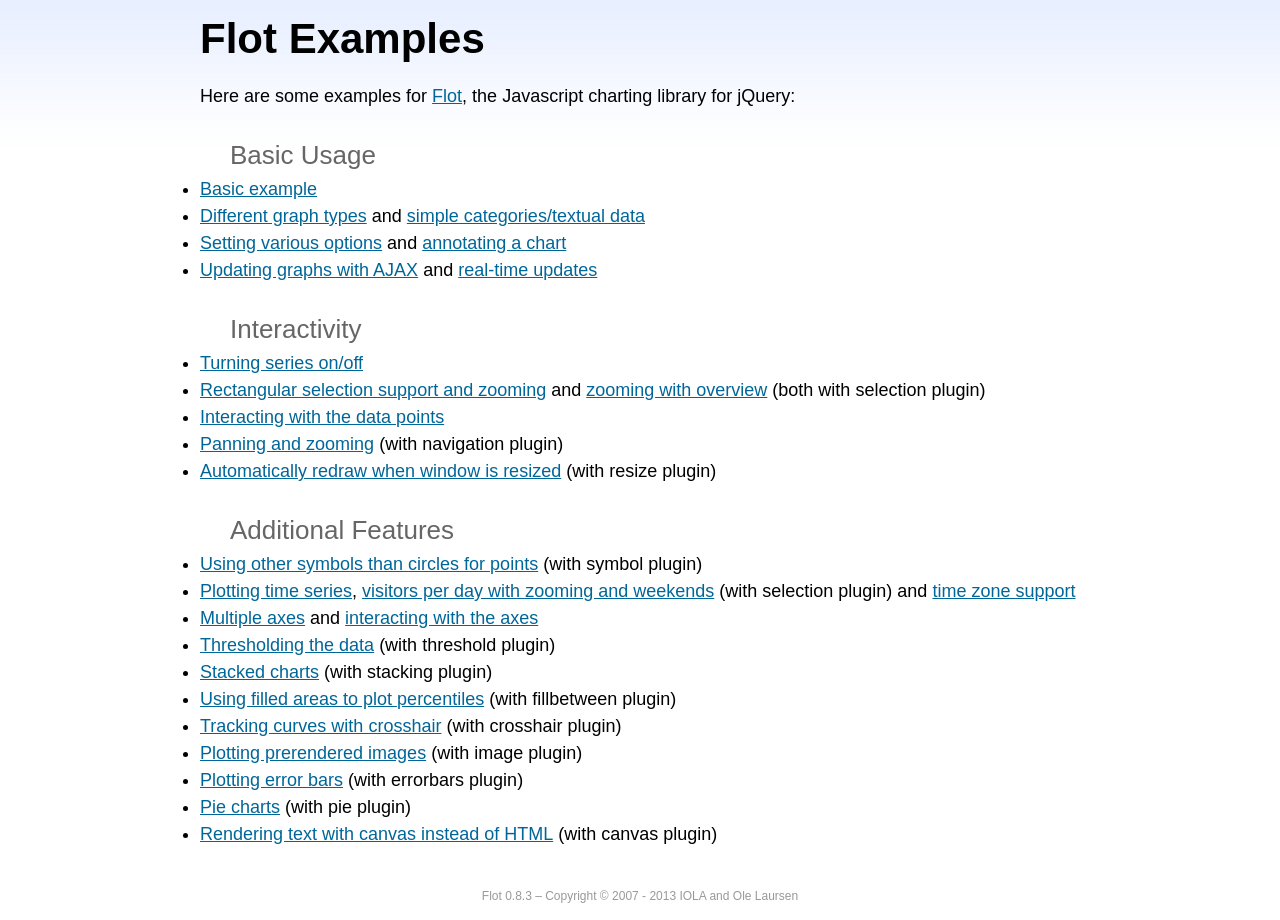
<file: webapp/public/css/bower_components/flot/examples/index.html>
<!DOCTYPE html PUBLIC "-//W3C//DTD HTML 4.01//EN" "http://www.w3.org/TR/html4/strict.dtd">
<html>
<head>
	<meta http-equiv="Content-Type" content="text/html; charset=utf-8">
	<title>Flot Examples</title>
	<link href="examples.css" rel="stylesheet" type="text/css">
	<style>

	h3 {
		margin-top: 30px;
		margin-bottom: 5px;
	}

	</style>
	<script language="javascript" type="text/javascript" src="../jquery.js"></script>
	<script language="javascript" type="text/javascript" src="../jquery.flot.js"></script>
	<script type="text/javascript">

	$(function() {

		// Add the Flot version string to the footer

		$("#footer").prepend("Flot " + $.plot.version + " &ndash; ");
	});

	</script>
</head>
<body>

	<div id="header">
		<h2>Flot Examples</h2>
	</div>

	<div id="content">

		<p>Here are some examples for <a href="http://www.flotcharts.org">Flot</a>, the Javascript charting library for jQuery:</p>

		<h3>Basic Usage</h3>

		<ul>
			<li><a href="basic-usage/index.html">Basic example</a></li>
			<li><a href="series-types/index.html">Different graph types</a> and <a href="categories/index.html">simple categories/textual data</a></li>
			<li><a href="basic-options/index.html">Setting various options</a> and <a href="annotating/index.html">annotating a chart</a></li>
			<li><a href="ajax/index.html">Updating graphs with AJAX</a> and <a href="realtime/index.html">real-time updates</a></li>
		</ul>

		<h3>Interactivity</h3>

		<ul>
			<li><a href="series-toggle/index.html">Turning series on/off</a></li>
			<li><a href="selection/index.html">Rectangular selection support and zooming</a> and <a href="zooming/index.html">zooming with overview</a> (both with selection plugin)</li>
			<li><a href="interacting/index.html">Interacting with the data points</a></li>
			<li><a href="navigate/index.html">Panning and zooming</a> (with navigation plugin)</li>
			<li><a href="resize/index.html">Automatically redraw when window is resized</a> (with resize plugin)</li>
		</ul>

		<h3>Additional Features</h3>

		<ul>
			<li><a href="symbols/index.html">Using other symbols than circles for points</a> (with symbol plugin)</li>
			<li><a href="axes-time/index.html">Plotting time series</a>, <a href="visitors/index.html">visitors per day with zooming and weekends</a> (with selection plugin) and <a href="axes-time-zones/index.html">time zone support</a></li>
			<li><a href="axes-multiple/index.html">Multiple axes</a> and <a href="axes-interacting/index.html">interacting with the axes</a></li>
			<li><a href="threshold/index.html">Thresholding the data</a> (with threshold plugin)</li>
			<li><a href="stacking/index.html">Stacked charts</a> (with stacking plugin)</li>
			<li><a href="percentiles/index.html">Using filled areas to plot percentiles</a> (with fillbetween plugin)</li>
			<li><a href="tracking/index.html">Tracking curves with crosshair</a> (with crosshair plugin)</li>
			<li><a href="image/index.html">Plotting prerendered images</a> (with image plugin)</li>
			<li><a href="series-errorbars/index.html">Plotting error bars</a> (with errorbars plugin)</li>
			<li><a href="series-pie/index.html">Pie charts</a> (with pie plugin)</li>
			<li><a href="canvas/index.html">Rendering text with canvas instead of HTML</a> (with canvas plugin)</li>
		</ul>

	</div>

	<div id="footer">
		Copyright &copy; 2007 - 2013 IOLA and Ole Laursen
	</div>

</body>
</html>
</file>
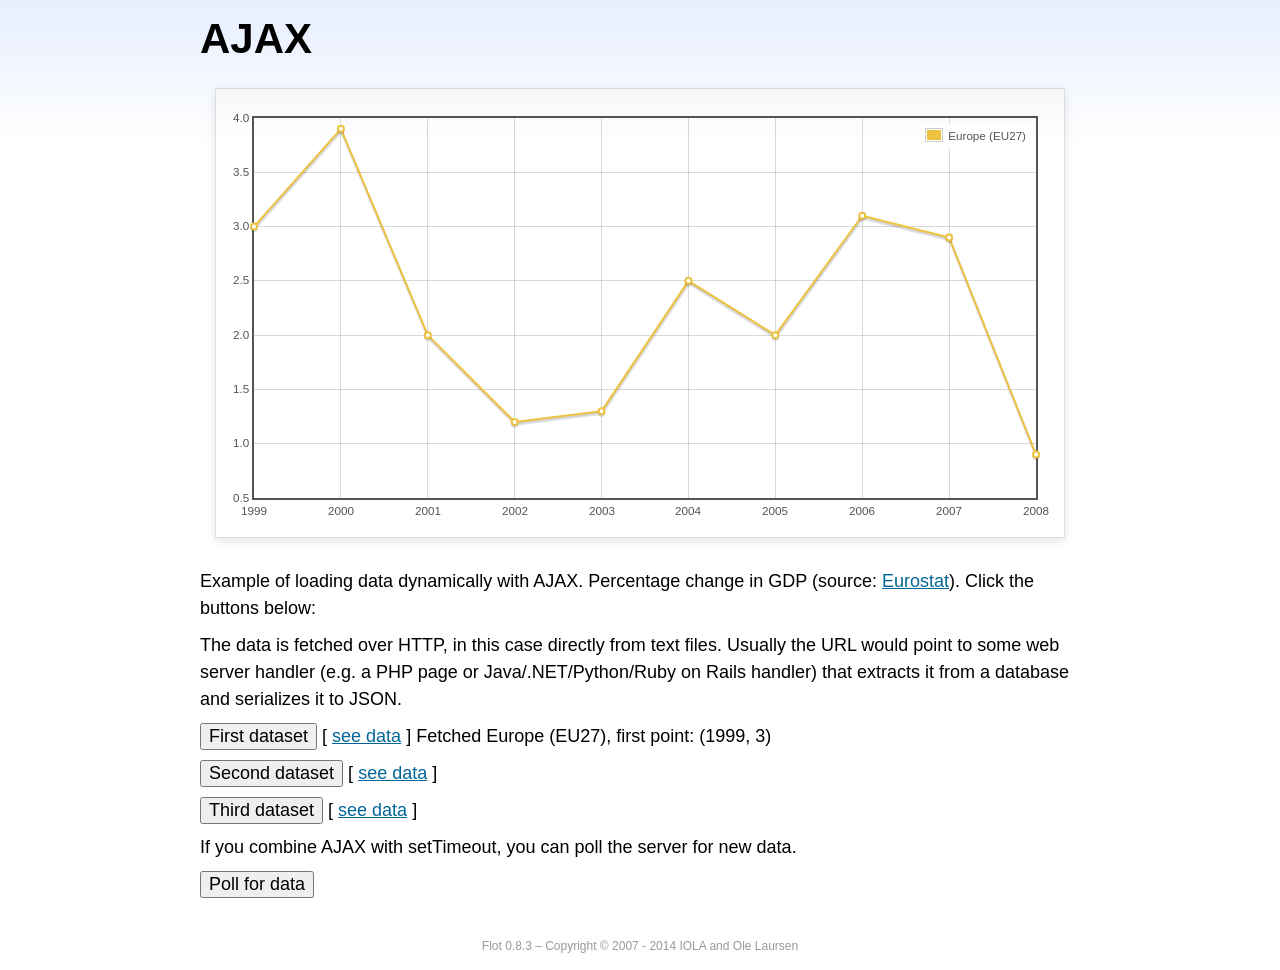
<file: webapp/public/css/bower_components/flot/examples/ajax/index.html>
<!DOCTYPE html PUBLIC "-//W3C//DTD HTML 4.01//EN" "http://www.w3.org/TR/html4/strict.dtd">
<html>
<head>
	<meta http-equiv="Content-Type" content="text/html; charset=utf-8">
	<title>Flot Examples: AJAX</title>
	<link href="../examples.css" rel="stylesheet" type="text/css">
	<!--[if lte IE 8]><script language="javascript" type="text/javascript" src="../../excanvas.min.js"></script><![endif]-->
	<script language="javascript" type="text/javascript" src="../../jquery.js"></script>
	<script language="javascript" type="text/javascript" src="../../jquery.flot.js"></script>
	<script type="text/javascript">

	$(function() {

		var options = {
			lines: {
				show: true
			},
			points: {
				show: true
			},
			xaxis: {
				tickDecimals: 0,
				tickSize: 1
			}
		};

		var data = [];

		$.plot("#placeholder", data, options);

		// Fetch one series, adding to what we already have

		var alreadyFetched = {};

		$("button.fetchSeries").click(function () {

			var button = $(this);

			// Find the URL in the link right next to us, then fetch the data

			var dataurl = button.siblings("a").attr("href");

			function onDataReceived(series) {

				// Extract the first coordinate pair; jQuery has parsed it, so
				// the data is now just an ordinary JavaScript object

				var firstcoordinate = "(" + series.data[0][0] + ", " + series.data[0][1] + ")";
				button.siblings("span").text("Fetched " + series.label + ", first point: " + firstcoordinate);

				// Push the new data onto our existing data array

				if (!alreadyFetched[series.label]) {
					alreadyFetched[series.label] = true;
					data.push(series);
				}

				$.plot("#placeholder", data, options);
			}

			$.ajax({
				url: dataurl,
				type: "GET",
				dataType: "json",
				success: onDataReceived
			});
		});

		// Initiate a recurring data update

		$("button.dataUpdate").click(function () {

			data = [];
			alreadyFetched = {};

			$.plot("#placeholder", data, options);

			var iteration = 0;

			function fetchData() {

				++iteration;

				function onDataReceived(series) {

					// Load all the data in one pass; if we only got partial
					// data we could merge it with what we already have.

					data = [ series ];
					$.plot("#placeholder", data, options);
				}

				// Normally we call the same URL - a script connected to a
				// database - but in this case we only have static example
				// files, so we need to modify the URL.

				$.ajax({
					url: "data-eu-gdp-growth-" + iteration + ".json",
					type: "GET",
					dataType: "json",
					success: onDataReceived
				});

				if (iteration < 5) {
					setTimeout(fetchData, 1000);
				} else {
					data = [];
					alreadyFetched = {};
				}
			}

			setTimeout(fetchData, 1000);
		});

		// Load the first series by default, so we don't have an empty plot

		$("button.fetchSeries:first").click();

		// Add the Flot version string to the footer

		$("#footer").prepend("Flot " + $.plot.version + " &ndash; ");
	});

	</script>
</head>
<body>

	<div id="header">
		<h2>AJAX</h2>
	</div>

	<div id="content">

		<div class="demo-container">
			<div id="placeholder" class="demo-placeholder"></div>
		</div>

		<p>Example of loading data dynamically with AJAX. Percentage change in GDP (source: <a href="http://epp.eurostat.ec.europa.eu/tgm/table.do?tab=table&init=1&plugin=1&language=en&pcode=tsieb020">Eurostat</a>). Click the buttons below:</p>

		<p>The data is fetched over HTTP, in this case directly from text files. Usually the URL would point to some web server handler (e.g. a PHP page or Java/.NET/Python/Ruby on Rails handler) that extracts it from a database and serializes it to JSON.</p>

		<p>
			<button class="fetchSeries">First dataset</button>
			[ <a href="data-eu-gdp-growth.json">see data</a> ]
			<span></span>
		</p>

		<p>
			<button class="fetchSeries">Second dataset</button>
			[ <a href="data-japan-gdp-growth.json">see data</a> ]
			<span></span>
		</p>

		<p>
			<button class="fetchSeries">Third dataset</button>
			[ <a href="data-usa-gdp-growth.json">see data</a> ]
			<span></span>
		</p>

		<p>If you combine AJAX with setTimeout, you can poll the server for new data.</p>

		<p>
			<button class="dataUpdate">Poll for data</button>
		</p>

	</div>

	<div id="footer">
		Copyright &copy; 2007 - 2014 IOLA and Ole Laursen
	</div>

</body>
</html>
</file>
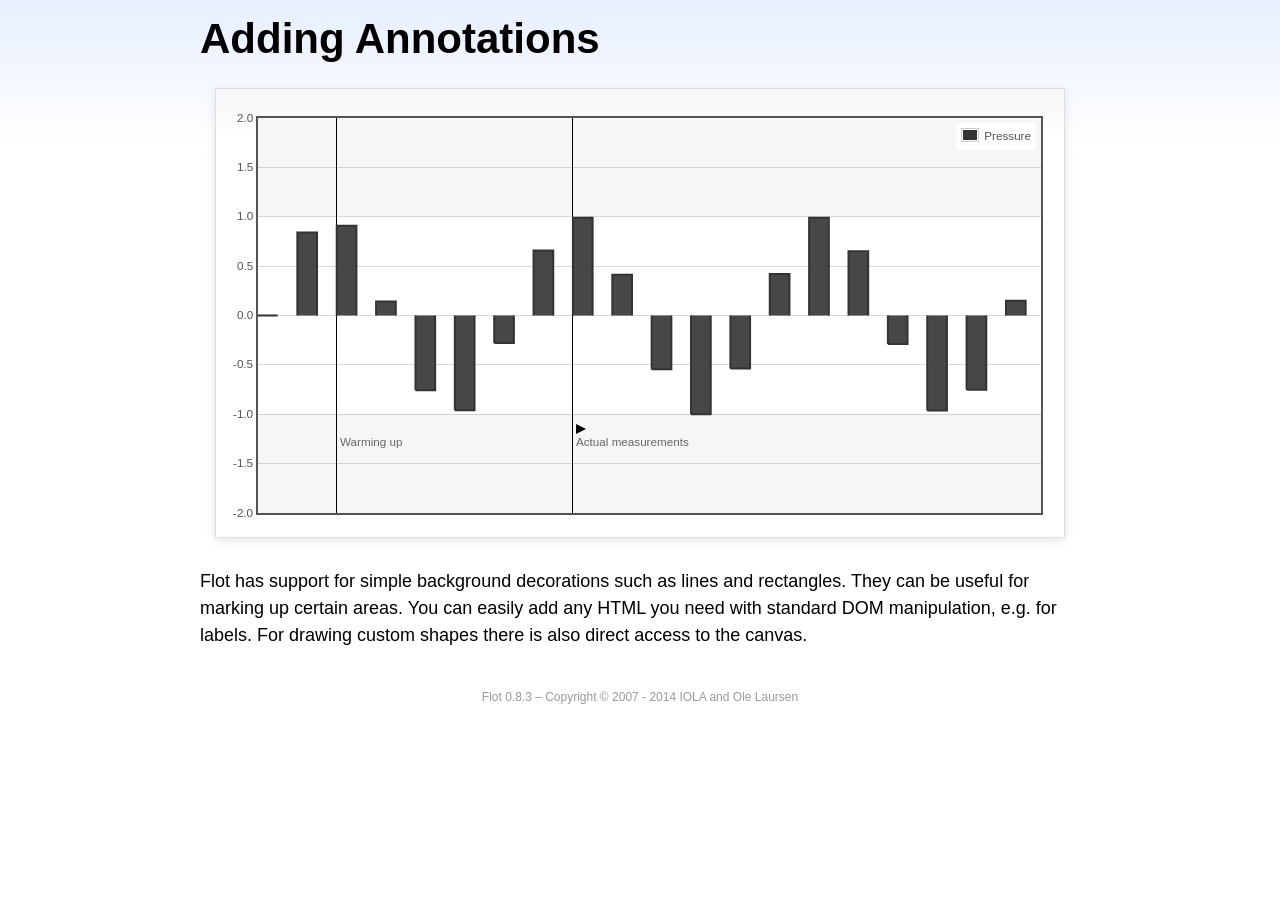
<file: webapp/public/css/bower_components/flot/examples/annotating/index.html>
<!DOCTYPE html PUBLIC "-//W3C//DTD HTML 4.01//EN" "http://www.w3.org/TR/html4/strict.dtd">
<html>
<head>
	<meta http-equiv="Content-Type" content="text/html; charset=utf-8">
	<title>Flot Examples: Adding Annotations</title>
	<link href="../examples.css" rel="stylesheet" type="text/css">
	<!--[if lte IE 8]><script language="javascript" type="text/javascript" src="../../excanvas.min.js"></script><![endif]-->
	<script language="javascript" type="text/javascript" src="../../jquery.js"></script>
	<script language="javascript" type="text/javascript" src="../../jquery.flot.js"></script>
	<script type="text/javascript">

	$(function() {

		var d1 = [];
		for (var i = 0; i < 20; ++i) {
			d1.push([i, Math.sin(i)]);
		}

		var data = [{ data: d1, label: "Pressure", color: "#333" }];

		var markings = [
			{ color: "#f6f6f6", yaxis: { from: 1 } },
			{ color: "#f6f6f6", yaxis: { to: -1 } },
			{ color: "#000", lineWidth: 1, xaxis: { from: 2, to: 2 } },
			{ color: "#000", lineWidth: 1, xaxis: { from: 8, to: 8 } }
		];

		var placeholder = $("#placeholder");

		var plot = $.plot(placeholder, data, {
			bars: { show: true, barWidth: 0.5, fill: 0.9 },
			xaxis: { ticks: [], autoscaleMargin: 0.02 },
			yaxis: { min: -2, max: 2 },
			grid: { markings: markings }
		});

		var o = plot.pointOffset({ x: 2, y: -1.2});

		// Append it to the placeholder that Flot already uses for positioning

		placeholder.append("<div style='position:absolute;left:" + (o.left + 4) + "px;top:" + o.top + "px;color:#666;font-size:smaller'>Warming up</div>");

		o = plot.pointOffset({ x: 8, y: -1.2});
		placeholder.append("<div style='position:absolute;left:" + (o.left + 4) + "px;top:" + o.top + "px;color:#666;font-size:smaller'>Actual measurements</div>");

		// Draw a little arrow on top of the last label to demonstrate canvas
		// drawing

		var ctx = plot.getCanvas().getContext("2d");
		ctx.beginPath();
		o.left += 4;
		ctx.moveTo(o.left, o.top);
		ctx.lineTo(o.left, o.top - 10);
		ctx.lineTo(o.left + 10, o.top - 5);
		ctx.lineTo(o.left, o.top);
		ctx.fillStyle = "#000";
		ctx.fill();

		// Add the Flot version string to the footer

		$("#footer").prepend("Flot " + $.plot.version + " &ndash; ");
	});

	</script>
</head>
<body>

	<div id="header">
		<h2>Adding Annotations</h2>
	</div>

	<div id="content">

		<div class="demo-container">
			<div id="placeholder" class="demo-placeholder"></div>
		</div>

		<p>Flot has support for simple background decorations such as lines and rectangles. They can be useful for marking up certain areas. You can easily add any HTML you need with standard DOM manipulation, e.g. for labels. For drawing custom shapes there is also direct access to the canvas.</p>

	</div>

	<div id="footer">
		Copyright &copy; 2007 - 2014 IOLA and Ole Laursen
	</div>

</body>
</html>
</file>
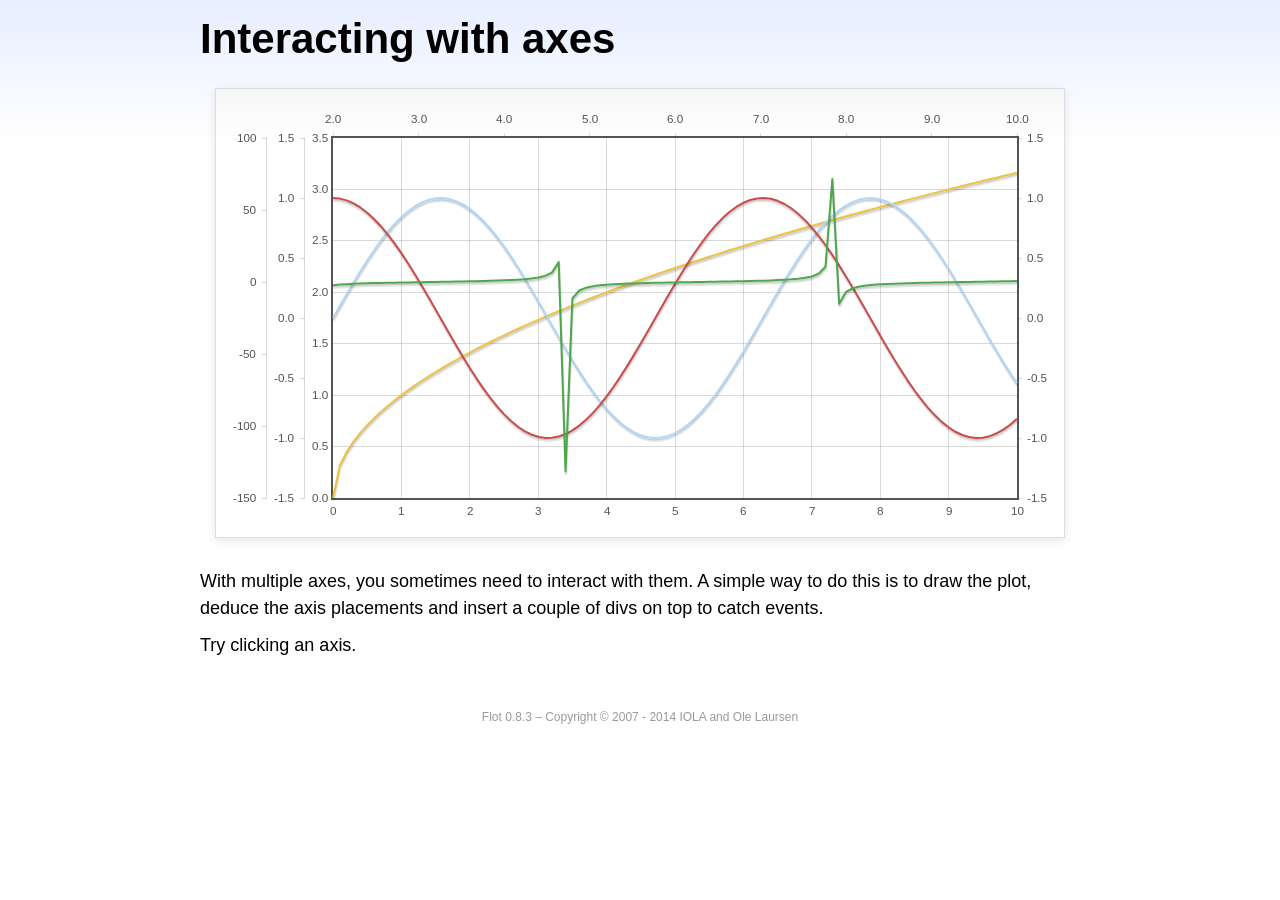
<file: webapp/public/css/bower_components/flot/examples/axes-interacting/index.html>
<!DOCTYPE html PUBLIC "-//W3C//DTD HTML 4.01//EN" "http://www.w3.org/TR/html4/strict.dtd">
<html>
<head>
	<meta http-equiv="Content-Type" content="text/html; charset=utf-8">
	<title>Flot Examples: Interacting with axes</title>
	<link href="../examples.css" rel="stylesheet" type="text/css">
	<!--[if lte IE 8]><script language="javascript" type="text/javascript" src="../../excanvas.min.js"></script><![endif]-->
	<script language="javascript" type="text/javascript" src="../../jquery.js"></script>
	<script language="javascript" type="text/javascript" src="../../jquery.flot.js"></script>
	<script type="text/javascript">

	$(function() {

		function generate(start, end, fn) {
			var res = [];
			for (var i = 0; i <= 100; ++i) {
				var x = start + i / 100 * (end - start);
				res.push([x, fn(x)]);
			}
			return res;
		}

		var data = [
			{ data: generate(0, 10, function (x) { return Math.sqrt(x);}), xaxis: 1, yaxis:1 },
			{ data: generate(0, 10, function (x) { return Math.sin(x);}), xaxis: 1, yaxis:2 },
			{ data: generate(0, 10, function (x) { return Math.cos(x);}), xaxis: 1, yaxis:3 },
			{ data: generate(2, 10, function (x) { return Math.tan(x);}), xaxis: 2, yaxis: 4 }
		];

		var plot = $.plot("#placeholder", data, {
			xaxes: [
				{ position: 'bottom' },
				{ position: 'top'}
			],
			yaxes: [
				{ position: 'left' },
				{ position: 'left' },
				{ position: 'right' },
				{ position: 'left' }
			]
		});

		// Create a div for each axis

		$.each(plot.getAxes(), function (i, axis) {
			if (!axis.show)
				return;

			var box = axis.box;

			$("<div class='axisTarget' style='position:absolute; left:" + box.left + "px; top:" + box.top + "px; width:" + box.width +  "px; height:" + box.height + "px'></div>")
				.data("axis.direction", axis.direction)
				.data("axis.n", axis.n)
				.css({ backgroundColor: "#f00", opacity: 0, cursor: "pointer" })
				.appendTo(plot.getPlaceholder())
				.hover(
					function () { $(this).css({ opacity: 0.10 }) },
					function () { $(this).css({ opacity: 0 }) }
				)
				.click(function () {
					$("#click").text("You clicked the " + axis.direction + axis.n + "axis!")
				});
		});

		// Add the Flot version string to the footer

		$("#footer").prepend("Flot " + $.plot.version + " &ndash; ");
	});

	</script>
</head>
<body>

	<div id="header">
		<h2>Interacting with axes</h2>
	</div>

	<div id="content">

		<div class="demo-container">
			<div id="placeholder" class="demo-placeholder"></div>
		</div>

		<p>With multiple axes, you sometimes need to interact with them. A simple way to do this is to draw the plot, deduce the axis placements and insert a couple of divs on top to catch events.</p>

		<p>Try clicking an axis.</p>

		<p id="click"></p>

	</div>

	<div id="footer">
		Copyright &copy; 2007 - 2014 IOLA and Ole Laursen
	</div>

</body>
</html>
</file>
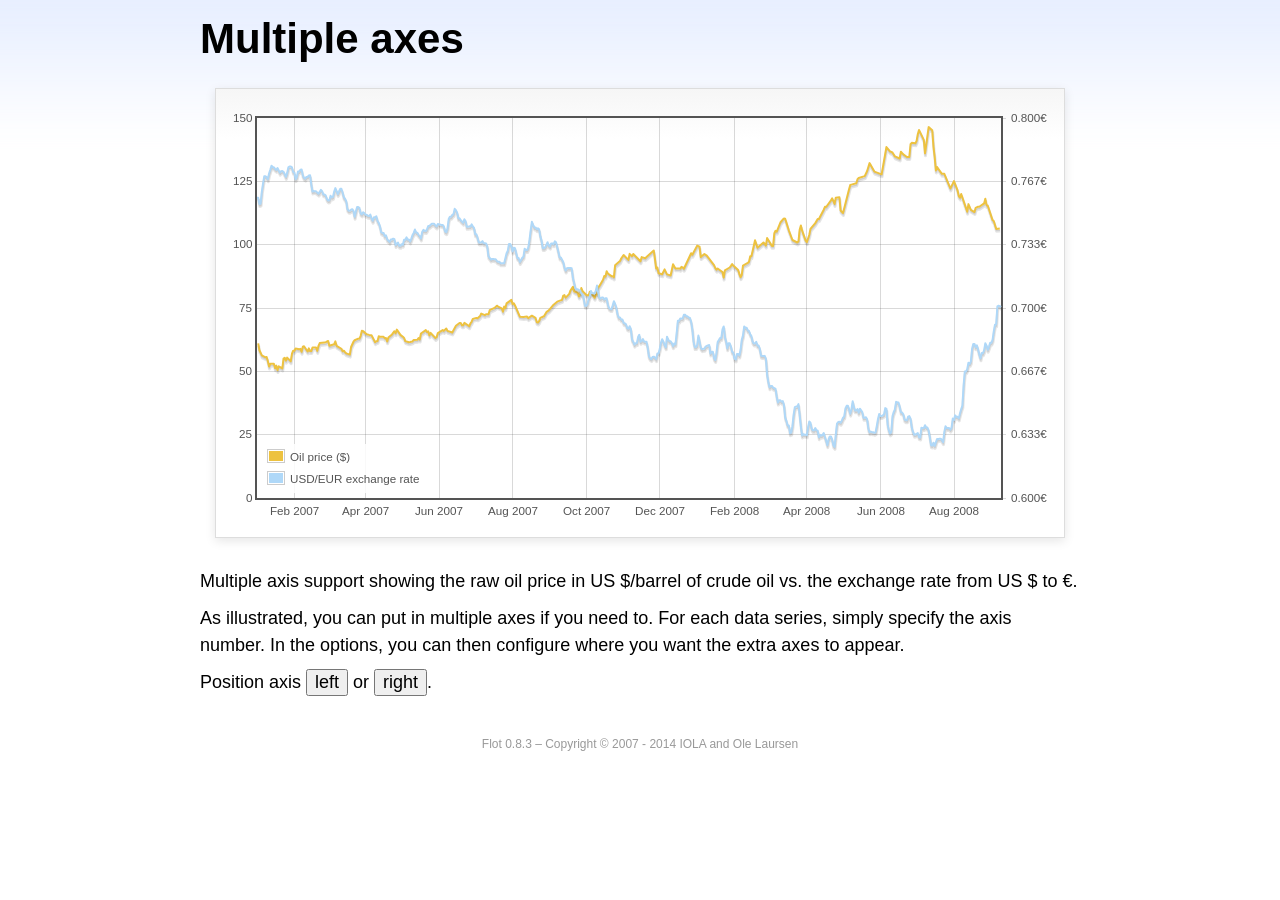
<file: webapp/public/css/bower_components/flot/examples/axes-multiple/index.html>
<!DOCTYPE html PUBLIC "-//W3C//DTD HTML 4.01//EN" "http://www.w3.org/TR/html4/strict.dtd">
<html>
<head>
	<meta http-equiv="Content-Type" content="text/html; charset=utf-8">
	<title>Flot Examples: Multiple Axes</title>
	<link href="../examples.css" rel="stylesheet" type="text/css">
	<!--[if lte IE 8]><script language="javascript" type="text/javascript" src="../../excanvas.min.js"></script><![endif]-->
	<script language="javascript" type="text/javascript" src="../../jquery.js"></script>
	<script language="javascript" type="text/javascript" src="../../jquery.flot.js"></script>
	<script language="javascript" type="text/javascript" src="../../jquery.flot.time.js"></script>
	<script type="text/javascript">

	$(function() {

		var oilprices = [[1167692400000,61.05], [1167778800000,58.32], [1167865200000,57.35], [1167951600000,56.31], [1168210800000,55.55], [1168297200000,55.64], [1168383600000,54.02], [1168470000000,51.88], [1168556400000,52.99], [1168815600000,52.99], [1168902000000,51.21], [1168988400000,52.24], [1169074800000,50.48], [1169161200000,51.99], [1169420400000,51.13], [1169506800000,55.04], [1169593200000,55.37], [1169679600000,54.23], [1169766000000,55.42], [1170025200000,54.01], [1170111600000,56.97], [1170198000000,58.14], [1170284400000,58.14], [1170370800000,59.02], [1170630000000,58.74], [1170716400000,58.88], [1170802800000,57.71], [1170889200000,59.71], [1170975600000,59.89], [1171234800000,57.81], [1171321200000,59.06], [1171407600000,58.00], [1171494000000,57.99], [1171580400000,59.39], [1171839600000,59.39], [1171926000000,58.07], [1172012400000,60.07], [1172098800000,61.14], [1172444400000,61.39], [1172530800000,61.46], [1172617200000,61.79], [1172703600000,62.00], [1172790000000,60.07], [1173135600000,60.69], [1173222000000,61.82], [1173308400000,60.05], [1173654000000,58.91], [1173740400000,57.93], [1173826800000,58.16], [1173913200000,57.55], [1173999600000,57.11], [1174258800000,56.59], [1174345200000,59.61], [1174518000000,61.69], [1174604400000,62.28], [1174860000000,62.91], [1174946400000,62.93], [1175032800000,64.03], [1175119200000,66.03], [1175205600000,65.87], [1175464800000,64.64], [1175637600000,64.38], [1175724000000,64.28], [1175810400000,64.28], [1176069600000,61.51], [1176156000000,61.89], [1176242400000,62.01], [1176328800000,63.85], [1176415200000,63.63], [1176674400000,63.61], [1176760800000,63.10], [1176847200000,63.13], [1176933600000,61.83], [1177020000000,63.38], [1177279200000,64.58], [1177452000000,65.84], [1177538400000,65.06], [1177624800000,66.46], [1177884000000,64.40], [1178056800000,63.68], [1178143200000,63.19], [1178229600000,61.93], [1178488800000,61.47], [1178575200000,61.55], [1178748000000,61.81], [1178834400000,62.37], [1179093600000,62.46], [1179180000000,63.17], [1179266400000,62.55], [1179352800000,64.94], [1179698400000,66.27], [1179784800000,65.50], [1179871200000,65.77], [1179957600000,64.18], [1180044000000,65.20], [1180389600000,63.15], [1180476000000,63.49], [1180562400000,65.08], [1180908000000,66.30], [1180994400000,65.96], [1181167200000,66.93], [1181253600000,65.98], [1181599200000,65.35], [1181685600000,66.26], [1181858400000,68.00], [1182117600000,69.09], [1182204000000,69.10], [1182290400000,68.19], [1182376800000,68.19], [1182463200000,69.14], [1182722400000,68.19], [1182808800000,67.77], [1182895200000,68.97], [1182981600000,69.57], [1183068000000,70.68], [1183327200000,71.09], [1183413600000,70.92], [1183586400000,71.81], [1183672800000,72.81], [1183932000000,72.19], [1184018400000,72.56], [1184191200000,72.50], [1184277600000,74.15], [1184623200000,75.05], [1184796000000,75.92], [1184882400000,75.57], [1185141600000,74.89], [1185228000000,73.56], [1185314400000,75.57], [1185400800000,74.95], [1185487200000,76.83], [1185832800000,78.21], [1185919200000,76.53], [1186005600000,76.86], [1186092000000,76.00], [1186437600000,71.59], [1186696800000,71.47], [1186956000000,71.62], [1187042400000,71.00], [1187301600000,71.98], [1187560800000,71.12], [1187647200000,69.47], [1187733600000,69.26], [1187820000000,69.83], [1187906400000,71.09], [1188165600000,71.73], [1188338400000,73.36], [1188511200000,74.04], [1188856800000,76.30], [1189116000000,77.49], [1189461600000,78.23], [1189548000000,79.91], [1189634400000,80.09], [1189720800000,79.10], [1189980000000,80.57], [1190066400000,81.93], [1190239200000,83.32], [1190325600000,81.62], [1190584800000,80.95], [1190671200000,79.53], [1190757600000,80.30], [1190844000000,82.88], [1190930400000,81.66], [1191189600000,80.24], [1191276000000,80.05], [1191362400000,79.94], [1191448800000,81.44], [1191535200000,81.22], [1191794400000,79.02], [1191880800000,80.26], [1191967200000,80.30], [1192053600000,83.08], [1192140000000,83.69], [1192399200000,86.13], [1192485600000,87.61], [1192572000000,87.40], [1192658400000,89.47], [1192744800000,88.60], [1193004000000,87.56], [1193090400000,87.56], [1193176800000,87.10], [1193263200000,91.86], [1193612400000,93.53], [1193698800000,94.53], [1193871600000,95.93], [1194217200000,93.98], [1194303600000,96.37], [1194476400000,95.46], [1194562800000,96.32], [1195081200000,93.43], [1195167600000,95.10], [1195426800000,94.64], [1195513200000,95.10], [1196031600000,97.70], [1196118000000,94.42], [1196204400000,90.62], [1196290800000,91.01], [1196377200000,88.71], [1196636400000,88.32], [1196809200000,90.23], [1196982000000,88.28], [1197241200000,87.86], [1197327600000,90.02], [1197414000000,92.25], [1197586800000,90.63], [1197846000000,90.63], [1197932400000,90.49], [1198018800000,91.24], [1198105200000,91.06], [1198191600000,90.49], [1198710000000,96.62], [1198796400000,96.00], [1199142000000,99.62], [1199314800000,99.18], [1199401200000,95.09], [1199660400000,96.33], [1199833200000,95.67], [1200351600000,91.90], [1200438000000,90.84], [1200524400000,90.13], [1200610800000,90.57], [1200956400000,89.21], [1201042800000,86.99], [1201129200000,89.85], [1201474800000,90.99], [1201561200000,91.64], [1201647600000,92.33], [1201734000000,91.75], [1202079600000,90.02], [1202166000000,88.41], [1202252400000,87.14], [1202338800000,88.11], [1202425200000,91.77], [1202770800000,92.78], [1202857200000,93.27], [1202943600000,95.46], [1203030000000,95.46], [1203289200000,101.74], [1203462000000,98.81], [1203894000000,100.88], [1204066800000,99.64], [1204153200000,102.59], [1204239600000,101.84], [1204498800000,99.52], [1204585200000,99.52], [1204671600000,104.52], [1204758000000,105.47], [1204844400000,105.15], [1205103600000,108.75], [1205276400000,109.92], [1205362800000,110.33], [1205449200000,110.21], [1205708400000,105.68], [1205967600000,101.84], [1206313200000,100.86], [1206399600000,101.22], [1206486000000,105.90], [1206572400000,107.58], [1206658800000,105.62], [1206914400000,101.58], [1207000800000,100.98], [1207173600000,103.83], [1207260000000,106.23], [1207605600000,108.50], [1207778400000,110.11], [1207864800000,110.14], [1208210400000,113.79], [1208296800000,114.93], [1208383200000,114.86], [1208728800000,117.48], [1208815200000,118.30], [1208988000000,116.06], [1209074400000,118.52], [1209333600000,118.75], [1209420000000,113.46], [1209592800000,112.52], [1210024800000,121.84], [1210111200000,123.53], [1210197600000,123.69], [1210543200000,124.23], [1210629600000,125.80], [1210716000000,126.29], [1211148000000,127.05], [1211320800000,129.07], [1211493600000,132.19], [1211839200000,128.85], [1212357600000,127.76], [1212703200000,138.54], [1212962400000,136.80], [1213135200000,136.38], [1213308000000,134.86], [1213653600000,134.01], [1213740000000,136.68], [1213912800000,135.65], [1214172000000,134.62], [1214258400000,134.62], [1214344800000,134.62], [1214431200000,139.64], [1214517600000,140.21], [1214776800000,140.00], [1214863200000,140.97], [1214949600000,143.57], [1215036000000,145.29], [1215381600000,141.37], [1215468000000,136.04], [1215727200000,146.40], [1215986400000,145.18], [1216072800000,138.74], [1216159200000,134.60], [1216245600000,129.29], [1216332000000,130.65], [1216677600000,127.95], [1216850400000,127.95], [1217282400000,122.19], [1217455200000,124.08], [1217541600000,125.10], [1217800800000,121.41], [1217887200000,119.17], [1217973600000,118.58], [1218060000000,120.02], [1218405600000,114.45], [1218492000000,113.01], [1218578400000,116.00], [1218751200000,113.77], [1219010400000,112.87], [1219096800000,114.53], [1219269600000,114.98], [1219356000000,114.98], [1219701600000,116.27], [1219788000000,118.15], [1219874400000,115.59], [1219960800000,115.46], [1220306400000,109.71], [1220392800000,109.35], [1220565600000,106.23], [1220824800000,106.34]];

		var exchangerates = [[1167606000000,0.7580], [1167692400000,0.7580], [1167778800000,0.75470], [1167865200000,0.75490], [1167951600000,0.76130], [1168038000000,0.76550], [1168124400000,0.76930], [1168210800000,0.76940], [1168297200000,0.76880], [1168383600000,0.76780], [1168470000000,0.77080], [1168556400000,0.77270], [1168642800000,0.77490], [1168729200000,0.77410], [1168815600000,0.77410], [1168902000000,0.77320], [1168988400000,0.77270], [1169074800000,0.77370], [1169161200000,0.77240], [1169247600000,0.77120], [1169334000000,0.7720], [1169420400000,0.77210], [1169506800000,0.77170], [1169593200000,0.77040], [1169679600000,0.7690], [1169766000000,0.77110], [1169852400000,0.7740], [1169938800000,0.77450], [1170025200000,0.77450], [1170111600000,0.7740], [1170198000000,0.77160], [1170284400000,0.77130], [1170370800000,0.76780], [1170457200000,0.76880], [1170543600000,0.77180], [1170630000000,0.77180], [1170716400000,0.77280], [1170802800000,0.77290], [1170889200000,0.76980], [1170975600000,0.76850], [1171062000000,0.76810], [1171148400000,0.7690], [1171234800000,0.7690], [1171321200000,0.76980], [1171407600000,0.76990], [1171494000000,0.76510], [1171580400000,0.76130], [1171666800000,0.76160], [1171753200000,0.76140], [1171839600000,0.76140], [1171926000000,0.76070], [1172012400000,0.76020], [1172098800000,0.76110], [1172185200000,0.76220], [1172271600000,0.76150], [1172358000000,0.75980], [1172444400000,0.75980], [1172530800000,0.75920], [1172617200000,0.75730], [1172703600000,0.75660], [1172790000000,0.75670], [1172876400000,0.75910], [1172962800000,0.75820], [1173049200000,0.75850], [1173135600000,0.76130], [1173222000000,0.76310], [1173308400000,0.76150], [1173394800000,0.760], [1173481200000,0.76130], [1173567600000,0.76270], [1173654000000,0.76270], [1173740400000,0.76080], [1173826800000,0.75830], [1173913200000,0.75750], [1173999600000,0.75620], [1174086000000,0.7520], [1174172400000,0.75120], [1174258800000,0.75120], [1174345200000,0.75170], [1174431600000,0.7520], [1174518000000,0.75110], [1174604400000,0.7480], [1174690800000,0.75090], [1174777200000,0.75310], [1174860000000,0.75310], [1174946400000,0.75270], [1175032800000,0.74980], [1175119200000,0.74930], [1175205600000,0.75040], [1175292000000,0.750], [1175378400000,0.74910], [1175464800000,0.74910], [1175551200000,0.74850], [1175637600000,0.74840], [1175724000000,0.74920], [1175810400000,0.74710], [1175896800000,0.74590], [1175983200000,0.74770], [1176069600000,0.74770], [1176156000000,0.74830], [1176242400000,0.74580], [1176328800000,0.74480], [1176415200000,0.7430], [1176501600000,0.73990], [1176588000000,0.73950], [1176674400000,0.73950], [1176760800000,0.73780], [1176847200000,0.73820], [1176933600000,0.73620], [1177020000000,0.73550], [1177106400000,0.73480], [1177192800000,0.73610], [1177279200000,0.73610], [1177365600000,0.73650], [1177452000000,0.73620], [1177538400000,0.73310], [1177624800000,0.73390], [1177711200000,0.73440], [1177797600000,0.73270], [1177884000000,0.73270], [1177970400000,0.73360], [1178056800000,0.73330], [1178143200000,0.73590], [1178229600000,0.73590], [1178316000000,0.73720], [1178402400000,0.7360], [1178488800000,0.7360], [1178575200000,0.7350], [1178661600000,0.73650], [1178748000000,0.73840], [1178834400000,0.73950], [1178920800000,0.74130], [1179007200000,0.73970], [1179093600000,0.73960], [1179180000000,0.73850], [1179266400000,0.73780], [1179352800000,0.73660], [1179439200000,0.740], [1179525600000,0.74110], [1179612000000,0.74060], [1179698400000,0.74050], [1179784800000,0.74140], [1179871200000,0.74310], [1179957600000,0.74310], [1180044000000,0.74380], [1180130400000,0.74430], [1180216800000,0.74430], [1180303200000,0.74430], [1180389600000,0.74340], [1180476000000,0.74290], [1180562400000,0.74420], [1180648800000,0.7440], [1180735200000,0.74390], [1180821600000,0.74370], [1180908000000,0.74370], [1180994400000,0.74290], [1181080800000,0.74030], [1181167200000,0.73990], [1181253600000,0.74180], [1181340000000,0.74680], [1181426400000,0.7480], [1181512800000,0.7480], [1181599200000,0.7490], [1181685600000,0.74940], [1181772000000,0.75220], [1181858400000,0.75150], [1181944800000,0.75020], [1182031200000,0.74720], [1182117600000,0.74720], [1182204000000,0.74620], [1182290400000,0.74550], [1182376800000,0.74490], [1182463200000,0.74670], [1182549600000,0.74580], [1182636000000,0.74270], [1182722400000,0.74270], [1182808800000,0.7430], [1182895200000,0.74290], [1182981600000,0.7440], [1183068000000,0.7430], [1183154400000,0.74220], [1183240800000,0.73880], [1183327200000,0.73880], [1183413600000,0.73690], [1183500000000,0.73450], [1183586400000,0.73450], [1183672800000,0.73450], [1183759200000,0.73520], [1183845600000,0.73410], [1183932000000,0.73410], [1184018400000,0.7340], [1184104800000,0.73240], [1184191200000,0.72720], [1184277600000,0.72640], [1184364000000,0.72550], [1184450400000,0.72580], [1184536800000,0.72580], [1184623200000,0.72560], [1184709600000,0.72570], [1184796000000,0.72470], [1184882400000,0.72430], [1184968800000,0.72440], [1185055200000,0.72350], [1185141600000,0.72350], [1185228000000,0.72350], [1185314400000,0.72350], [1185400800000,0.72620], [1185487200000,0.72880], [1185573600000,0.73010], [1185660000000,0.73370], [1185746400000,0.73370], [1185832800000,0.73240], [1185919200000,0.72970], [1186005600000,0.73170], [1186092000000,0.73150], [1186178400000,0.72880], [1186264800000,0.72630], [1186351200000,0.72630], [1186437600000,0.72420], [1186524000000,0.72530], [1186610400000,0.72640], [1186696800000,0.7270], [1186783200000,0.73120], [1186869600000,0.73050], [1186956000000,0.73050], [1187042400000,0.73180], [1187128800000,0.73580], [1187215200000,0.74090], [1187301600000,0.74540], [1187388000000,0.74370], [1187474400000,0.74240], [1187560800000,0.74240], [1187647200000,0.74150], [1187733600000,0.74190], [1187820000000,0.74140], [1187906400000,0.73770], [1187992800000,0.73550], [1188079200000,0.73150], [1188165600000,0.73150], [1188252000000,0.7320], [1188338400000,0.73320], [1188424800000,0.73460], [1188511200000,0.73280], [1188597600000,0.73230], [1188684000000,0.7340], [1188770400000,0.7340], [1188856800000,0.73360], [1188943200000,0.73510], [1189029600000,0.73460], [1189116000000,0.73210], [1189202400000,0.72940], [1189288800000,0.72660], [1189375200000,0.72660], [1189461600000,0.72540], [1189548000000,0.72420], [1189634400000,0.72130], [1189720800000,0.71970], [1189807200000,0.72090], [1189893600000,0.7210], [1189980000000,0.7210], [1190066400000,0.7210], [1190152800000,0.72090], [1190239200000,0.71590], [1190325600000,0.71330], [1190412000000,0.71050], [1190498400000,0.70990], [1190584800000,0.70990], [1190671200000,0.70930], [1190757600000,0.70930], [1190844000000,0.70760], [1190930400000,0.7070], [1191016800000,0.70490], [1191103200000,0.70120], [1191189600000,0.70110], [1191276000000,0.70190], [1191362400000,0.70460], [1191448800000,0.70630], [1191535200000,0.70890], [1191621600000,0.70770], [1191708000000,0.70770], [1191794400000,0.70770], [1191880800000,0.70910], [1191967200000,0.71180], [1192053600000,0.70790], [1192140000000,0.70530], [1192226400000,0.7050], [1192312800000,0.70550], [1192399200000,0.70550], [1192485600000,0.70450], [1192572000000,0.70510], [1192658400000,0.70510], [1192744800000,0.70170], [1192831200000,0.70], [1192917600000,0.69950], [1193004000000,0.69940], [1193090400000,0.70140], [1193176800000,0.70360], [1193263200000,0.70210], [1193349600000,0.70020], [1193436000000,0.69670], [1193522400000,0.6950], [1193612400000,0.6950], [1193698800000,0.69390], [1193785200000,0.6940], [1193871600000,0.69220], [1193958000000,0.69190], [1194044400000,0.69140], [1194130800000,0.68940], [1194217200000,0.68910], [1194303600000,0.69040], [1194390000000,0.6890], [1194476400000,0.68340], [1194562800000,0.68230], [1194649200000,0.68070], [1194735600000,0.68150], [1194822000000,0.68150], [1194908400000,0.68470], [1194994800000,0.68590], [1195081200000,0.68220], [1195167600000,0.68270], [1195254000000,0.68370], [1195340400000,0.68230], [1195426800000,0.68220], [1195513200000,0.68220], [1195599600000,0.67920], [1195686000000,0.67460], [1195772400000,0.67350], [1195858800000,0.67310], [1195945200000,0.67420], [1196031600000,0.67440], [1196118000000,0.67390], [1196204400000,0.67310], [1196290800000,0.67610], [1196377200000,0.67610], [1196463600000,0.67850], [1196550000000,0.68180], [1196636400000,0.68360], [1196722800000,0.68230], [1196809200000,0.68050], [1196895600000,0.67930], [1196982000000,0.68490], [1197068400000,0.68330], [1197154800000,0.68250], [1197241200000,0.68250], [1197327600000,0.68160], [1197414000000,0.67990], [1197500400000,0.68130], [1197586800000,0.68090], [1197673200000,0.68680], [1197759600000,0.69330], [1197846000000,0.69330], [1197932400000,0.69450], [1198018800000,0.69440], [1198105200000,0.69460], [1198191600000,0.69640], [1198278000000,0.69650], [1198364400000,0.69560], [1198450800000,0.69560], [1198537200000,0.6950], [1198623600000,0.69480], [1198710000000,0.69280], [1198796400000,0.68870], [1198882800000,0.68240], [1198969200000,0.67940], [1199055600000,0.67940], [1199142000000,0.68030], [1199228400000,0.68550], [1199314800000,0.68240], [1199401200000,0.67910], [1199487600000,0.67830], [1199574000000,0.67850], [1199660400000,0.67850], [1199746800000,0.67970], [1199833200000,0.680], [1199919600000,0.68030], [1200006000000,0.68050], [1200092400000,0.6760], [1200178800000,0.6770], [1200265200000,0.6770], [1200351600000,0.67360], [1200438000000,0.67260], [1200524400000,0.67640], [1200610800000,0.68210], [1200697200000,0.68310], [1200783600000,0.68420], [1200870000000,0.68420], [1200956400000,0.68870], [1201042800000,0.69030], [1201129200000,0.68480], [1201215600000,0.68240], [1201302000000,0.67880], [1201388400000,0.68140], [1201474800000,0.68140], [1201561200000,0.67970], [1201647600000,0.67690], [1201734000000,0.67650], [1201820400000,0.67330], [1201906800000,0.67290], [1201993200000,0.67580], [1202079600000,0.67580], [1202166000000,0.6750], [1202252400000,0.6780], [1202338800000,0.68330], [1202425200000,0.68560], [1202511600000,0.69030], [1202598000000,0.68960], [1202684400000,0.68960], [1202770800000,0.68820], [1202857200000,0.68790], [1202943600000,0.68620], [1203030000000,0.68520], [1203116400000,0.68230], [1203202800000,0.68130], [1203289200000,0.68130], [1203375600000,0.68220], [1203462000000,0.68020], [1203548400000,0.68020], [1203634800000,0.67840], [1203721200000,0.67480], [1203807600000,0.67470], [1203894000000,0.67470], [1203980400000,0.67480], [1204066800000,0.67330], [1204153200000,0.6650], [1204239600000,0.66110], [1204326000000,0.65830], [1204412400000,0.6590], [1204498800000,0.6590], [1204585200000,0.65810], [1204671600000,0.65780], [1204758000000,0.65740], [1204844400000,0.65320], [1204930800000,0.65020], [1205017200000,0.65140], [1205103600000,0.65140], [1205190000000,0.65070], [1205276400000,0.6510], [1205362800000,0.64890], [1205449200000,0.64240], [1205535600000,0.64060], [1205622000000,0.63820], [1205708400000,0.63820], [1205794800000,0.63410], [1205881200000,0.63440], [1205967600000,0.63780], [1206054000000,0.64390], [1206140400000,0.64780], [1206226800000,0.64810], [1206313200000,0.64810], [1206399600000,0.64940], [1206486000000,0.64380], [1206572400000,0.63770], [1206658800000,0.63290], [1206745200000,0.63360], [1206831600000,0.63330], [1206914400000,0.63330], [1207000800000,0.6330], [1207087200000,0.63710], [1207173600000,0.64030], [1207260000000,0.63960], [1207346400000,0.63640], [1207432800000,0.63560], [1207519200000,0.63560], [1207605600000,0.63680], [1207692000000,0.63570], [1207778400000,0.63540], [1207864800000,0.6320], [1207951200000,0.63320], [1208037600000,0.63280], [1208124000000,0.63310], [1208210400000,0.63420], [1208296800000,0.63210], [1208383200000,0.63020], [1208469600000,0.62780], [1208556000000,0.63080], [1208642400000,0.63240], [1208728800000,0.63240], [1208815200000,0.63070], [1208901600000,0.62770], [1208988000000,0.62690], [1209074400000,0.63350], [1209160800000,0.63920], [1209247200000,0.640], [1209333600000,0.64010], [1209420000000,0.63960], [1209506400000,0.64070], [1209592800000,0.64230], [1209679200000,0.64290], [1209765600000,0.64720], [1209852000000,0.64850], [1209938400000,0.64860], [1210024800000,0.64670], [1210111200000,0.64440], [1210197600000,0.64670], [1210284000000,0.65090], [1210370400000,0.64780], [1210456800000,0.64610], [1210543200000,0.64610], [1210629600000,0.64680], [1210716000000,0.64490], [1210802400000,0.6470], [1210888800000,0.64610], [1210975200000,0.64520], [1211061600000,0.64220], [1211148000000,0.64220], [1211234400000,0.64250], [1211320800000,0.64140], [1211407200000,0.63660], [1211493600000,0.63460], [1211580000000,0.6350], [1211666400000,0.63460], [1211752800000,0.63460], [1211839200000,0.63430], [1211925600000,0.63460], [1212012000000,0.63790], [1212098400000,0.64160], [1212184800000,0.64420], [1212271200000,0.64310], [1212357600000,0.64310], [1212444000000,0.64350], [1212530400000,0.6440], [1212616800000,0.64730], [1212703200000,0.64690], [1212789600000,0.63860], [1212876000000,0.63560], [1212962400000,0.6340], [1213048800000,0.63460], [1213135200000,0.6430], [1213221600000,0.64520], [1213308000000,0.64670], [1213394400000,0.65060], [1213480800000,0.65040], [1213567200000,0.65030], [1213653600000,0.64810], [1213740000000,0.64510], [1213826400000,0.6450], [1213912800000,0.64410], [1213999200000,0.64140], [1214085600000,0.64090], [1214172000000,0.64090], [1214258400000,0.64280], [1214344800000,0.64310], [1214431200000,0.64180], [1214517600000,0.63710], [1214604000000,0.63490], [1214690400000,0.63330], [1214776800000,0.63340], [1214863200000,0.63380], [1214949600000,0.63420], [1215036000000,0.6320], [1215122400000,0.63180], [1215208800000,0.6370], [1215295200000,0.63680], [1215381600000,0.63680], [1215468000000,0.63830], [1215554400000,0.63710], [1215640800000,0.63710], [1215727200000,0.63550], [1215813600000,0.6320], [1215900000000,0.62770], [1215986400000,0.62760], [1216072800000,0.62910], [1216159200000,0.62740], [1216245600000,0.62930], [1216332000000,0.63110], [1216418400000,0.6310], [1216504800000,0.63120], [1216591200000,0.63120], [1216677600000,0.63040], [1216764000000,0.62940], [1216850400000,0.63480], [1216936800000,0.63780], [1217023200000,0.63680], [1217109600000,0.63680], [1217196000000,0.63680], [1217282400000,0.6360], [1217368800000,0.6370], [1217455200000,0.64180], [1217541600000,0.64110], [1217628000000,0.64350], [1217714400000,0.64270], [1217800800000,0.64270], [1217887200000,0.64190], [1217973600000,0.64460], [1218060000000,0.64680], [1218146400000,0.64870], [1218232800000,0.65940], [1218319200000,0.66660], [1218405600000,0.66660], [1218492000000,0.66780], [1218578400000,0.67120], [1218664800000,0.67050], [1218751200000,0.67180], [1218837600000,0.67840], [1218924000000,0.68110], [1219010400000,0.68110], [1219096800000,0.67940], [1219183200000,0.68040], [1219269600000,0.67810], [1219356000000,0.67560], [1219442400000,0.67350], [1219528800000,0.67630], [1219615200000,0.67620], [1219701600000,0.67770], [1219788000000,0.68150], [1219874400000,0.68020], [1219960800000,0.6780], [1220047200000,0.67960], [1220133600000,0.68170], [1220220000000,0.68170], [1220306400000,0.68320], [1220392800000,0.68770], [1220479200000,0.69120], [1220565600000,0.69140], [1220652000000,0.70090], [1220738400000,0.70120], [1220824800000,0.7010], [1220911200000,0.70050]];

		function euroFormatter(v, axis) {
			return v.toFixed(axis.tickDecimals) + "€";
		}

		function doPlot(position) {
			$.plot("#placeholder", [
				{ data: oilprices, label: "Oil price ($)" },
				{ data: exchangerates, label: "USD/EUR exchange rate", yaxis: 2 }
			], {
				xaxes: [ { mode: "time" } ],
				yaxes: [ { min: 0 }, {
					// align if we are to the right
					alignTicksWithAxis: position == "right" ? 1 : null,
					position: position,
					tickFormatter: euroFormatter
				} ],
				legend: { position: "sw" }
			});
		}

		doPlot("right");

		$("button").click(function () {
			doPlot($(this).text());
		});

		// Add the Flot version string to the footer

		$("#footer").prepend("Flot " + $.plot.version + " &ndash; ");
	});

	</script>
</head>
<body>

	<div id="header">
		<h2>Multiple axes</h2>
	</div>

	<div id="content">

		<div class="demo-container">
			<div id="placeholder" class="demo-placeholder"></div>
		</div>

		<p>Multiple axis support showing the raw oil price in US $/barrel of crude oil vs. the exchange rate from US $ to €.</p>

		<p>As illustrated, you can put in multiple axes if you need to. For each data series, simply specify the axis number. In the options, you can then configure where you want the extra axes to appear.</p>

		<p>Position axis <button>left</button> or <button>right</button>.</p>

	</div>

	<div id="footer">
		Copyright &copy; 2007 - 2014 IOLA and Ole Laursen
	</div>

</body>
</html>
</file>
<file: webapp/public/css/bower_components/flot/examples/examples.css>
* {	padding: 0; margin: 0; vertical-align: top; }

body {
	background: url(background.png) repeat-x;
	font: 18px/1.5em "proxima-nova", Helvetica, Arial, sans-serif;
}

a {	color: #069; }
a:hover { color: #28b; }

h2 {
	margin-top: 15px;
	font: normal 32px "omnes-pro", Helvetica, Arial, sans-serif;
}

h3 {
	margin-left: 30px;
	font: normal 26px "omnes-pro", Helvetica, Arial, sans-serif;
	color: #666;
}

p {
	margin-top: 10px;
}

button {
	font-size: 18px;
	padding: 1px 7px;
}

input {
	font-size: 18px;
}

input[type=checkbox] {
	margin: 7px;
}

#header {
	position: relative;
	width: 900px;
	margin: auto;
}

#header h2 {
	margin-left: 10px;
	vertical-align: middle;
	font-size: 42px;
	font-weight: bold;
	text-decoration: none;
	color: #000;
}

#content {
	width: 880px;
	margin: 0 auto;
	padding: 10px;
}

#footer {
	margin-top: 25px;
	margin-bottom: 10px;
	text-align: center;
	font-size: 12px;
	color: #999;
}

.demo-container {
	box-sizing: border-box;
	width: 850px;
	height: 450px;
	padding: 20px 15px 15px 15px;
	margin: 15px auto 30px auto;
	border: 1px solid #ddd;
	background: #fff;
	background: linear-gradient(#f6f6f6 0, #fff 50px);
	background: -o-linear-gradient(#f6f6f6 0, #fff 50px);
	background: -ms-linear-gradient(#f6f6f6 0, #fff 50px);
	background: -moz-linear-gradient(#f6f6f6 0, #fff 50px);
	background: -webkit-linear-gradient(#f6f6f6 0, #fff 50px);
	box-shadow: 0 3px 10px rgba(0,0,0,0.15);
	-o-box-shadow: 0 3px 10px rgba(0,0,0,0.1);
	-ms-box-shadow: 0 3px 10px rgba(0,0,0,0.1);
	-moz-box-shadow: 0 3px 10px rgba(0,0,0,0.1);
	-webkit-box-shadow: 0 3px 10px rgba(0,0,0,0.1);
}

.demo-placeholder {
	width: 100%;
	height: 100%;
	font-size: 14px;
	line-height: 1.2em;
}

.legend table {
	border-spacing: 5px;
}
</file>
